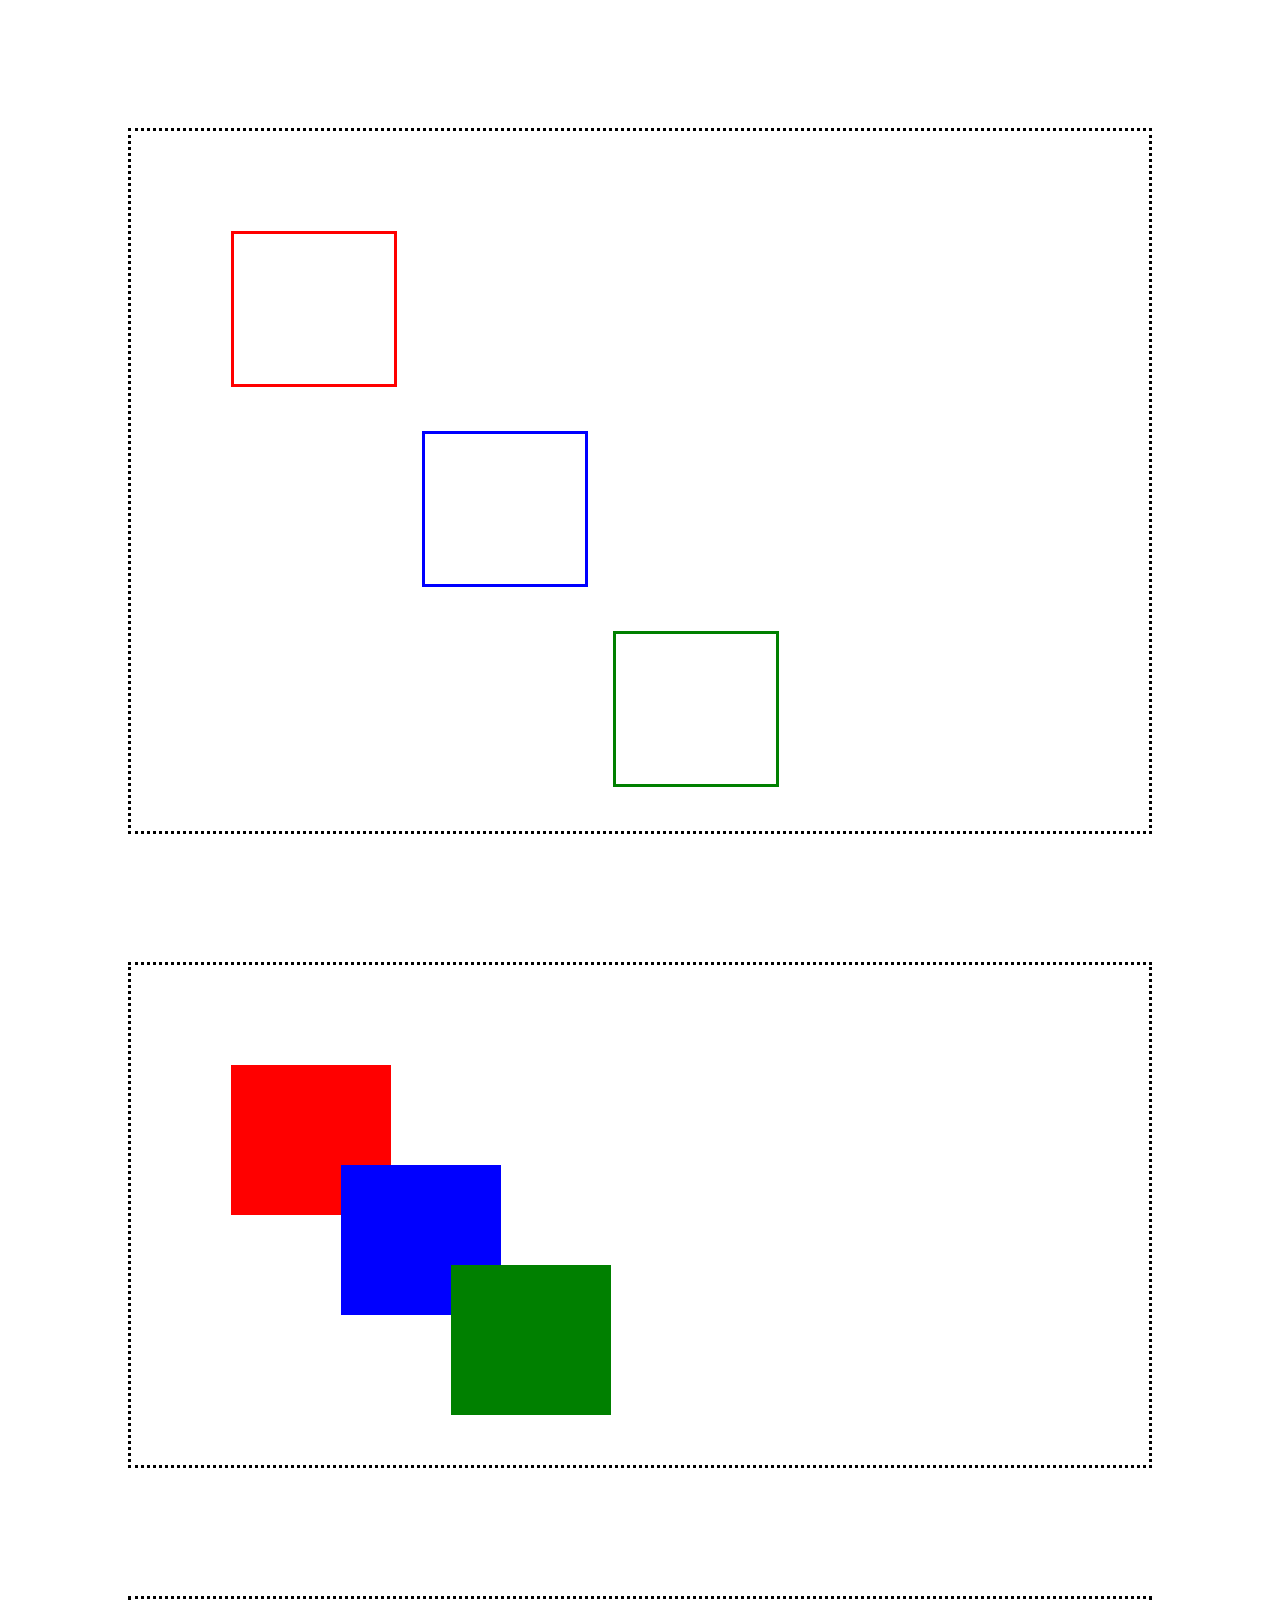
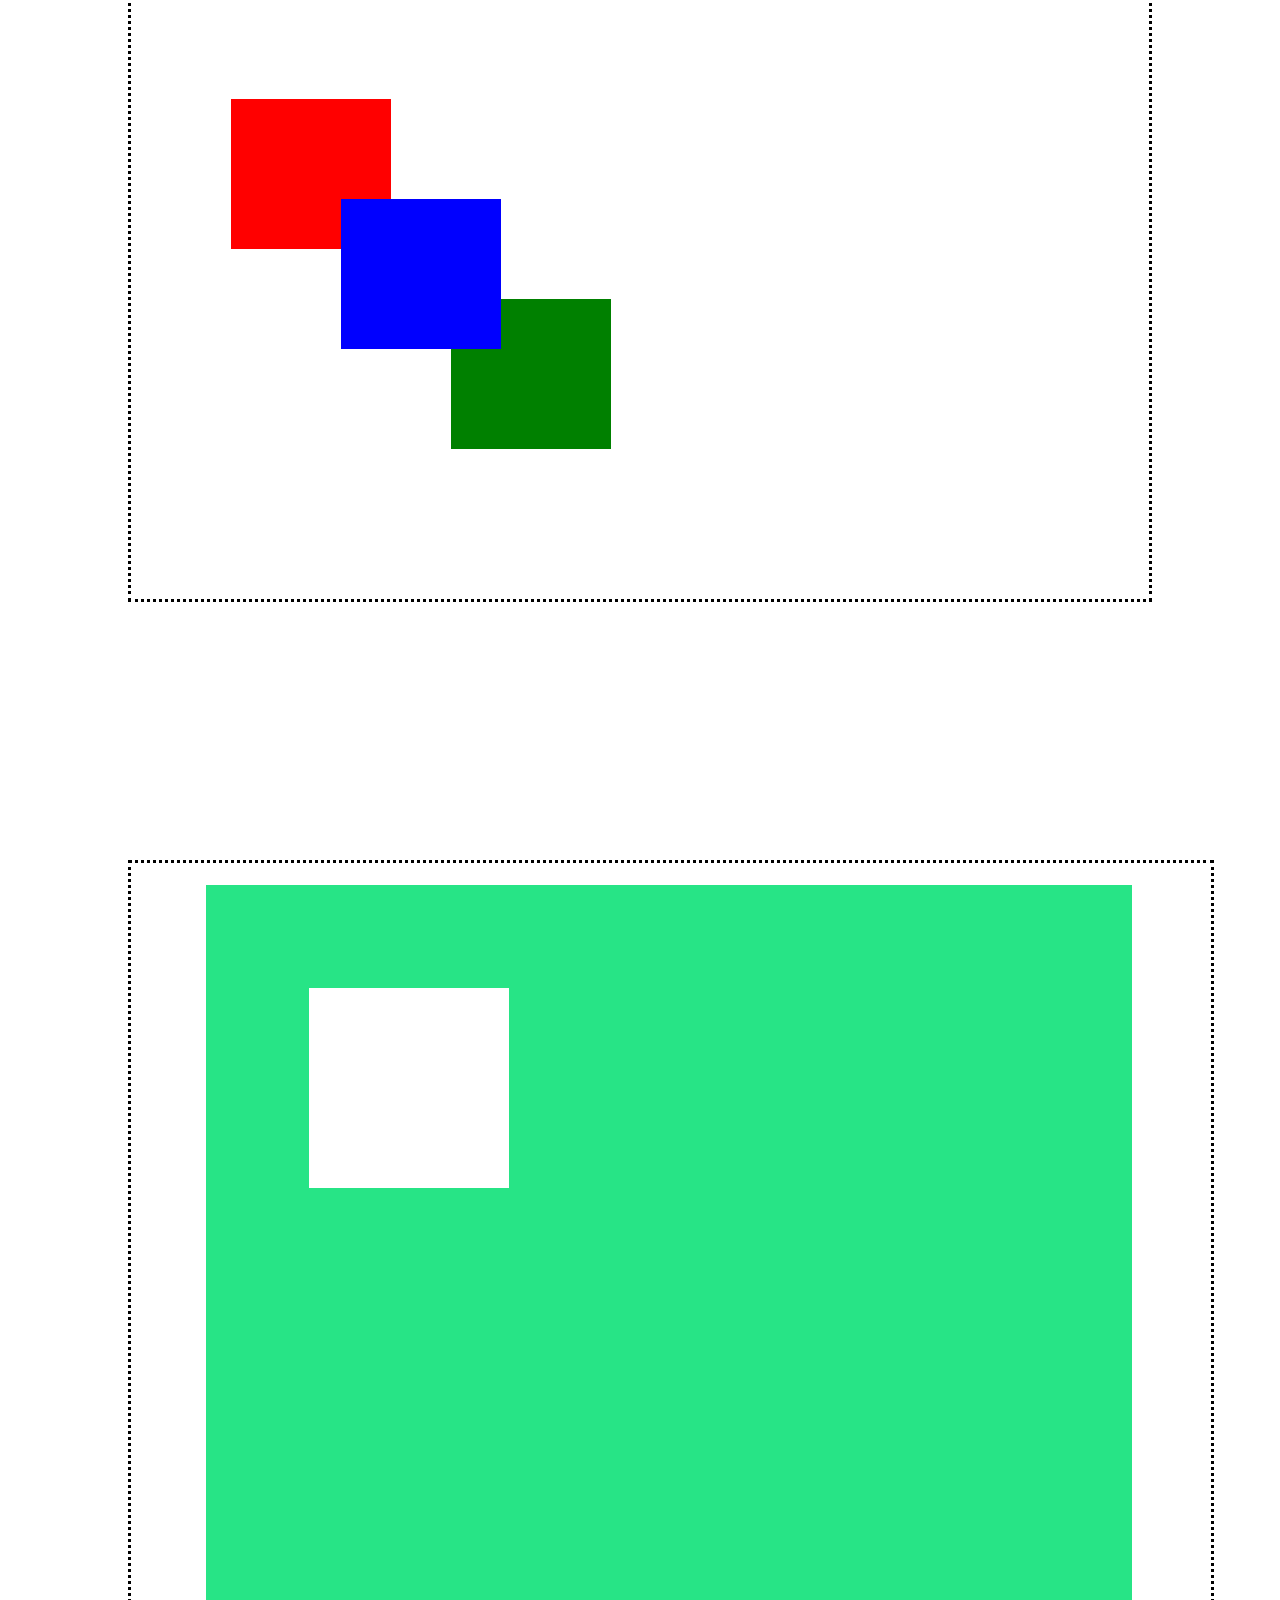
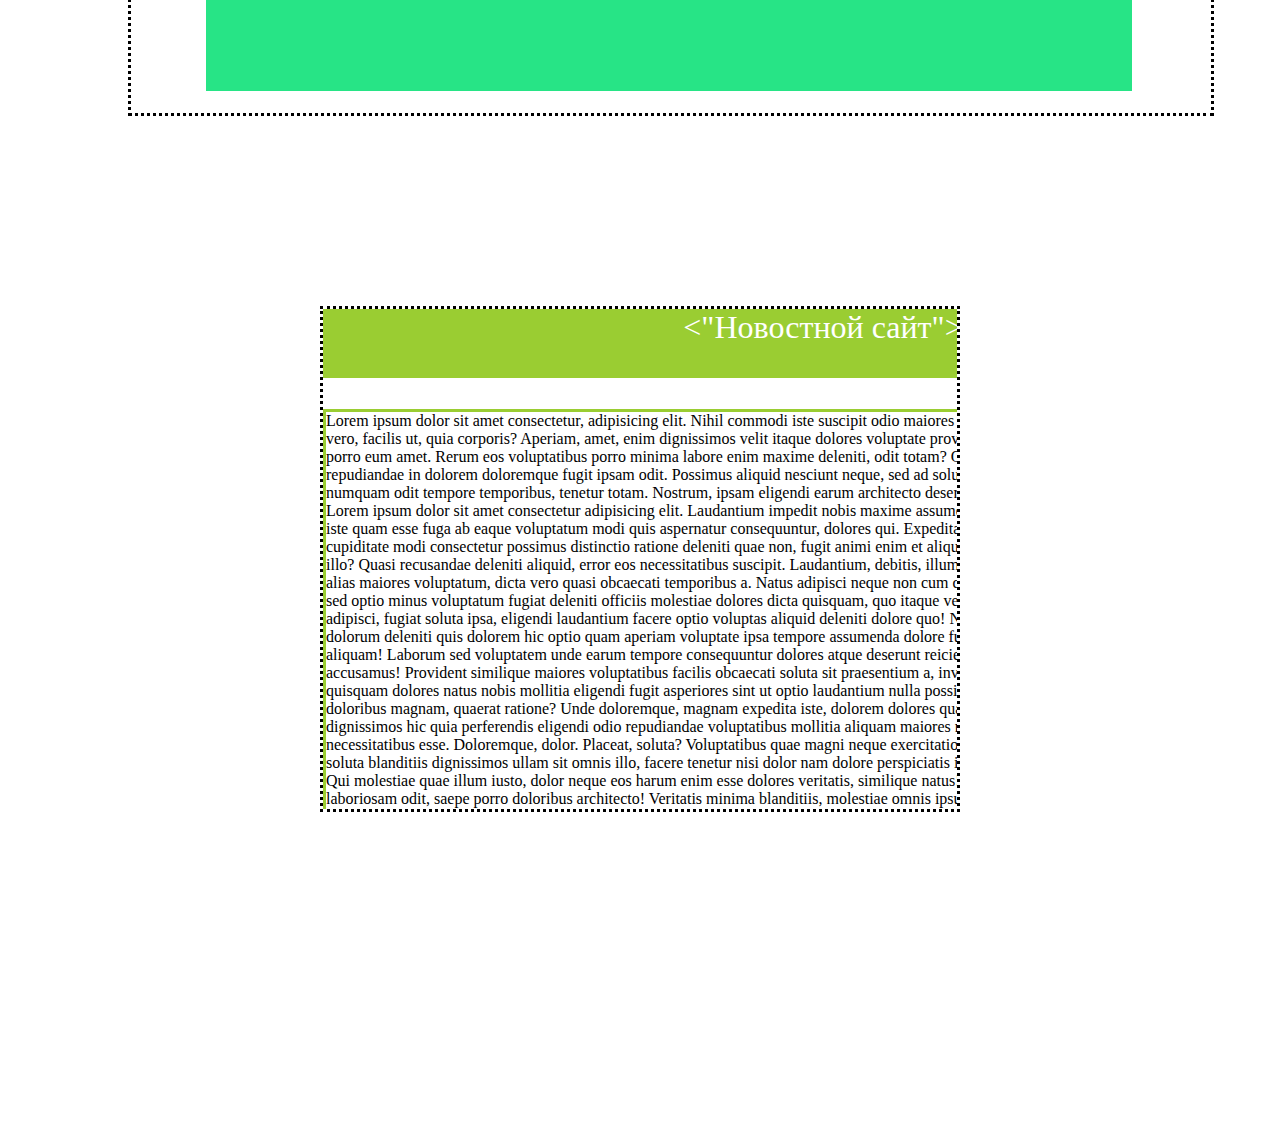
<file: position/index.html>
<!DOCTYPE html>
<html lang="en">
<head>
    <meta charset="UTF-8">
    <meta http-equiv="X-UA-Compatible" content="IE=edge">
    <meta name="viewport" content="width=device-width, initial-scale=1.0">
    <title>Position</title>
    <link rel="stylesheet" href="./style.css">
</head>
<body>
    <div class="first">
        <div class="blok1"></div>
        <div class="blok2"></div>
        <div class="blok3"></div>
    </div>
    <div class="second">
        <div class="blok11"></div>
        <div class="blok12"></div>
        <div class="blok13"></div>
    </div>
    <div class="free">
        <div class="blok21"></div>
        <div class="blok22"></div>
        <div class="blok23"></div>
    </div>
    <div class="family">
        <div class="no_family">
            <div class="blok100"></div>
            <div class="cube200"></div>
        </div>
    </div>
    <div class="five">
        <div class="text">
        <font color="white" size="6" class="GG"><"Новостной сайт"></font>
        </div>
        <div class="maintext">
            <p>Lorem ipsum dolor sit amet consectetur, adipisicing elit. Nihil commodi iste suscipit odio maiores enim tenetur libero maxime, autem quaerat laboriosam vero, facilis ut, quia corporis? Aperiam, amet, enim dignissimos velit itaque dolores voluptate provident quos beatae qui et exercitationem! Illum vitae porro eum amet. Rerum eos voluptatibus porro minima labore enim maxime deleniti, odit totam? Officia eos, dolor totam adipisci nisi deserunt, repudiandae in dolorem doloremque fugit ipsam odit. Possimus aliquid nesciunt neque, sed ad soluta quo natus. Quos eveniet quo maiores beatae voluptates numquam odit tempore temporibus, tenetur totam. Nostrum, ipsam eligendi earum architecto deserunt perspiciatis omnis necessitatibus?</p>
            <p>Lorem ipsum dolor sit amet consectetur adipisicing elit. Laudantium impedit nobis maxime assumenda sint similique possimus enim iure, beatae distinctio iste quam esse fuga ab eaque voluptatum modi quis aspernatur consequuntur, dolores qui. Expedita odit, vitae deserunt voluptas officiis molestias! Aperiam cupiditate modi consectetur possimus distinctio ratione deleniti quae non, fugit animi enim et aliquid quos nostrum quidem cum dolorum perspiciatis itaque illo? Quasi recusandae deleniti aliquid, error eos necessitatibus suscipit. Laudantium, debitis, illum numquam repellendus necessitatibus ratione aspernatur alias maiores voluptatum, dicta vero quasi obcaecati temporibus a. Natus adipisci neque non cum quis exercitationem odio, repudiandae porro aperiam esse sed optio minus voluptatum fugiat deleniti officiis molestiae dolores dicta quisquam, quo itaque velit et quos? Necessitatibus quia nam amet expedita adipisci, fugiat soluta ipsa, eligendi laudantium facere optio voluptas aliquid deleniti dolore quo! Nihil minus eos, temporibus, non voluptas nesciunt sit dolorum deleniti quis dolorem hic optio quam aperiam voluptate ipsa tempore assumenda dolore fugiat, iure fuga commodi enim necessitatibus tenetur aliquam! Laborum sed voluptatem unde earum tempore consequuntur dolores atque deserunt reiciendis asperiores distinctio, placeat, blanditiis sapiente accusamus! Provident similique maiores voluptatibus facilis obcaecati soluta sit praesentium a, inventore, numquam sint distinctio? Omnis repellendus quisquam dolores natus nobis mollitia eligendi fugit asperiores sint ut optio laudantium nulla possimus quidem quae, corrupti enim commodi iusto doloribus magnam, quaerat ratione? Unde doloremque, magnam expedita iste, dolorem dolores quas eaque aut soluta voluptate laborum natus. Minima dignissimos hic quia perferendis eligendi odio repudiandae voluptatibus mollitia aliquam maiores nisi omnis, excepturi asperiores itaque, ex qui in quae necessitatibus esse. Doloremque, dolor. Placeat, soluta? Voluptatibus quae magni neque exercitationem. Perferendis, obcaecati suscipit error sunt sapiente soluta blanditiis dignissimos ullam sit omnis illo, facere tenetur nisi dolor nam dolore perspiciatis itaque in facilis? Quas, soluta tenetur. Ex, perspiciatis? Qui molestiae quae illum iusto, dolor neque eos harum enim esse dolores veritatis, similique natus! Rem suscipit dolore quae non ipsa vel odio nemo laboriosam odit, saepe porro doloribus architecto! Veritatis minima blanditiis, molestiae omnis ipsum eius eum, voluptates maxime deleniti quasi reiciendis dolore doloremque temporibus debitis necessitatibus officiis ipsam minus, eaque id? Vero repellendus officia quaerat rerum a dicta provident laudantium. Ipsum, veritatis? Quod at ducimus voluptatum quos reiciendis qui, earum numquam rem quas eaque eligendi tempore porro tenetur sint, dolores modi corporis consectetur excepturi voluptas non! Aperiam nisi, facere culpa delectus exercitationem error accusamus fugiat ab sed illum? Commodi suscipit labore debitis nemo hic iure possimus quaerat sunt optio, dicta, laudantium placeat exercitationem a error atque maiores, quo repudiandae velit? Soluta quasi ipsam, eius eligendi aut tempora mollitia reiciendis hic temporibus quas nulla aliquid, saepe voluptates, repellat beatae magni expedita animi facilis ipsum cum at asperiores dolores minus error? Ut doloribus saepe possimus assumenda quasi veritatis dignissimos, odio sequi dolore eos. Cumque illo deserunt necessitatibus. Impedit, officiis ducimus. Qui consequatur placeat quaerat. Aliquam nemo cumque autem obcaecati alias sapiente nesciunt, repudiandae iure eius saepe eaque odit! Esse minus dolor cupiditate autem ratione, ad vero dolorum accusantium perspiciatis velit quaerat, maxime possimus id, omnis maiores.</p>
            <p>Lorem ipsum dolor sit amet consectetur adipisicing elit. Temporibus voluptates ipsa culpa placeat nostrum harum mollitia quam doloremque dolorum sapiente nihil, consectetur blanditiis hic delectus eligendi alias inventore, voluptatem qui? Minus impedit adipisci enim aliquid odit in assumenda non rerum doloribus beatae eum veritatis alias corporis explicabo, nam ad magni cupiditate vel necessitatibus excepturi provident omnis quisquam nobis sint. Voluptatum vero, cupiditate voluptas sed illo est tenetur reiciendis facilis, ipsam alias impedit quasi quibusdam, corporis atque magni earum adipisci. Quidem, placeat eligendi. Natus sint aliquid provident eaque nostrum iusto sunt amet dolores aut soluta enim quas molestiae, vitae vero facere odit impedit distinctio delectus, fugiat perspiciatis saepe alias omnis ad? Consequuntur accusamus quibusdam, reiciendis illo doloremque magnam voluptatibus ipsam mollitia! Corrupti enim aliquid commodi. Vero non debitis cupiditate doloremque est laboriosam velit recusandae eius similique. Quidem eius rerum provident. Repellendus voluptatibus harum tempore dolorem, facilis libero ea hic voluptas tenetur quam earum officiis sapiente soluta vitae provident illum fugiat suscipit et incidunt natus possimus distinctio ratione. Dolores qui deleniti quod sequi iusto asperiores accusamus illo voluptatem, quisquam deserunt consequatur labore esse voluptate ducimus non nesciunt? Laborum suscipit quam, molestiae, doloremque animi commodi eaque libero assumenda autem impedit quisquam porro quos ut cumque! A obcaecati distinctio consequatur accusamus delectus blanditiis corporis ipsa laboriosam perspiciatis quia? Modi, libero itaque corrupti unde ut quos maxime autem dolor facere labore eius expedita exercitationem reprehenderit iure maiores quisquam eligendi quo ratione numquam eveniet quasi aut? Excepturi cum voluptates aliquid voluptatibus velit possimus, quaerat quasi quas eligendi architecto, quae ullam id maiores animi placeat harum perferendis dolor ipsa rem exercitationem! Eum atque quibusdam ipsa eveniet, error nam. Assumenda sunt vel mollitia, sequi eveniet deserunt, alias reprehenderit provident, deleniti itaque laudantium similique in culpa asperiores quod. Aspernatur debitis pariatur asperiores eum omnis. Provident perferendis temporibus eaque minus accusamus? Quod, perferendis qui, voluptates placeat similique a maiores maxime enim, excepturi pariatur repellendus consequuntur? Ratione, aut distinctio! Architecto veniam quisquam voluptatem maiores quos ratione cumque eligendi culpa laboriosam adipisci unde ipsa iusto quia beatae enim sequi at error iste est doloribus numquam, quod nihil tenetur! Enim illo totam tempore molestias sapiente voluptatum blanditiis, magnam veritatis dolor vel hic neque. Voluptatibus fuga quidem vitae tenetur maiores aut ipsam neque, labore ipsa laudantium beatae quaerat, nemo esse pariatur delectus deserunt, qui modi repudiandae? Maiores beatae esse hic eius modi in ad optio voluptatum nulla neque amet quas doloremque dolor, inventore, similique quasi placeat. Magni autem architecto odit sint blanditiis voluptatem molestias dolorem inventore dicta provident? Voluptate facilis eveniet, illum dolorum neque qui fugit eum, veritatis deserunt exercitationem aperiam doloribus eos, consectetur dolores quod vero mollitia culpa illo sed natus debitis perferendis? Quis cum possimus adipisci aut ad, deleniti nisi nesciunt at eligendi recusandae porro, explicabo dolorem suscipit sint labore molestiae ratione dolor! Consectetur, est sed nobis numquam nostrum delectus debitis sequi? Voluptas eum neque ullam. Eius, tempore. Temporibus blanditiis illo alias, laborum beatae sed sapiente qui a dolorem suscipit est, cum ut laudantium magnam! Molestiae aut cumque, dolores debitis consequuntur odio.</p>
        </div>
    </div>
</body>
</html>
</file>
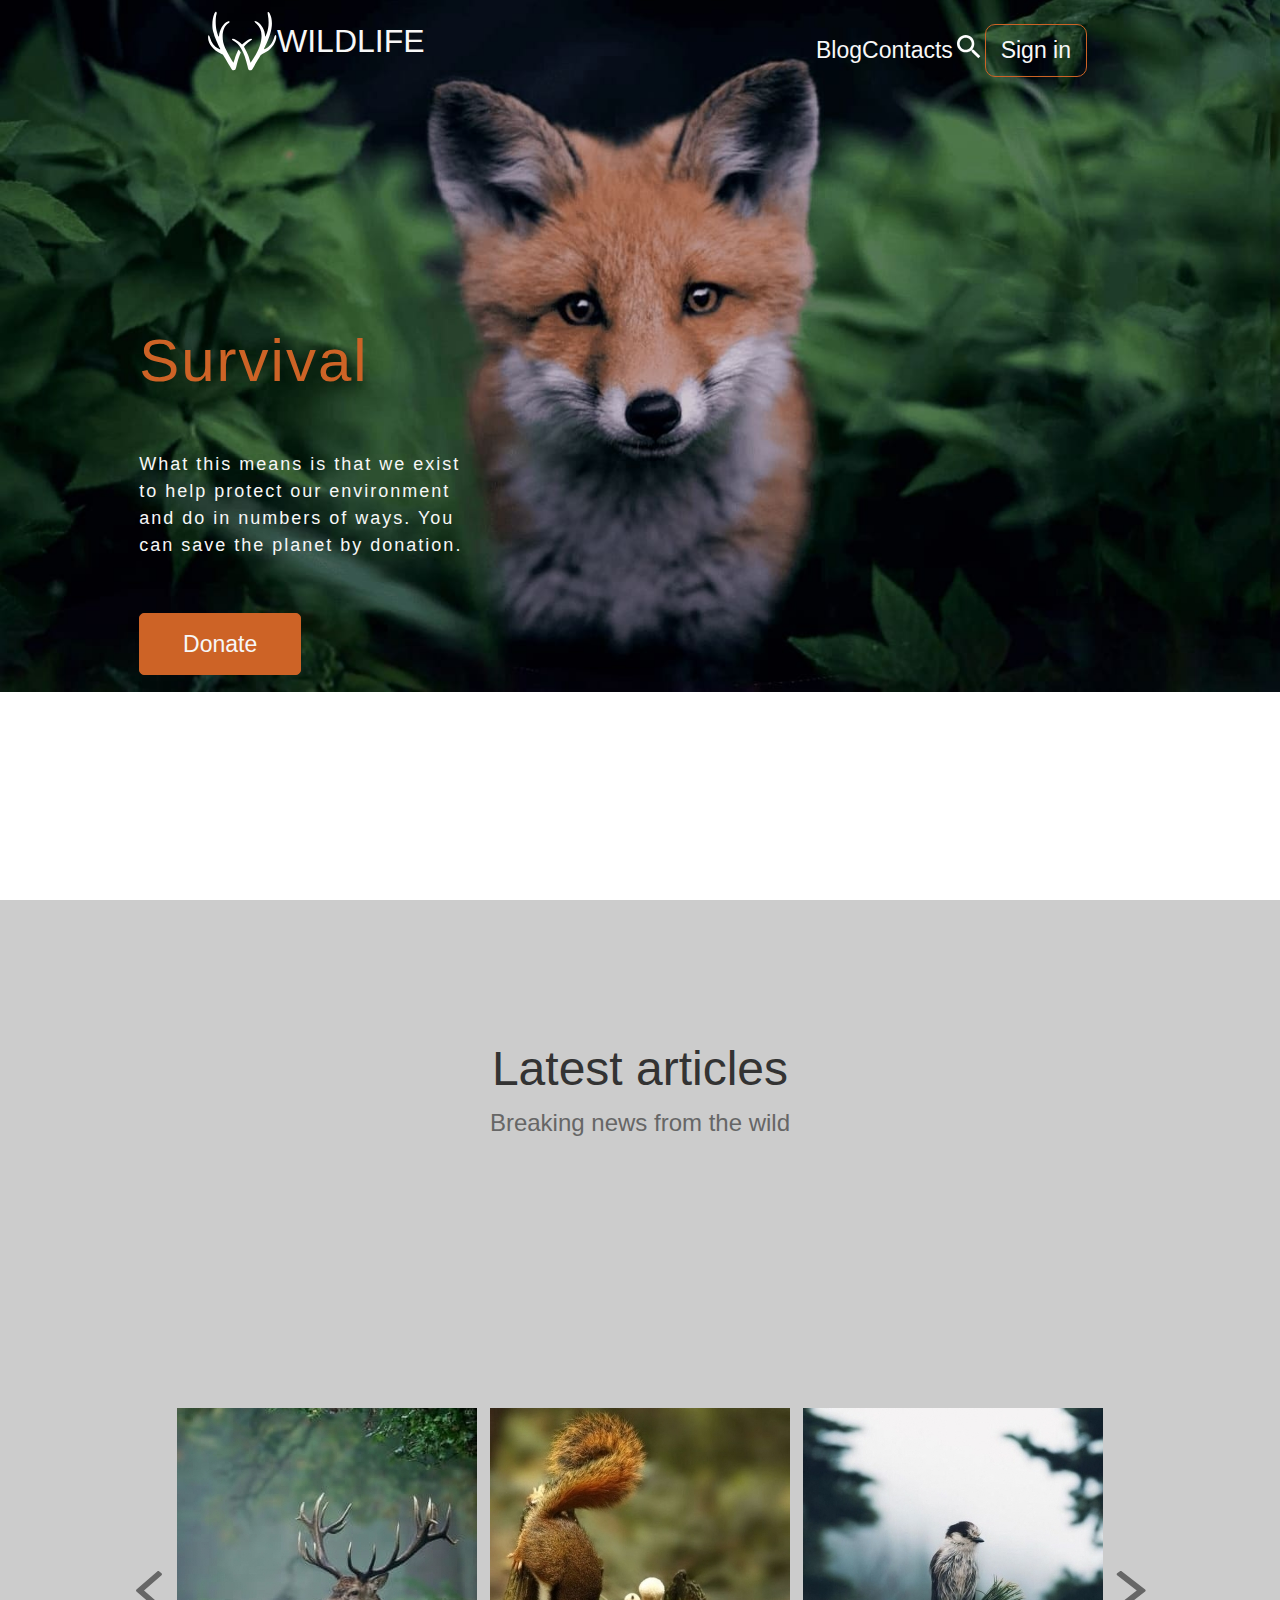
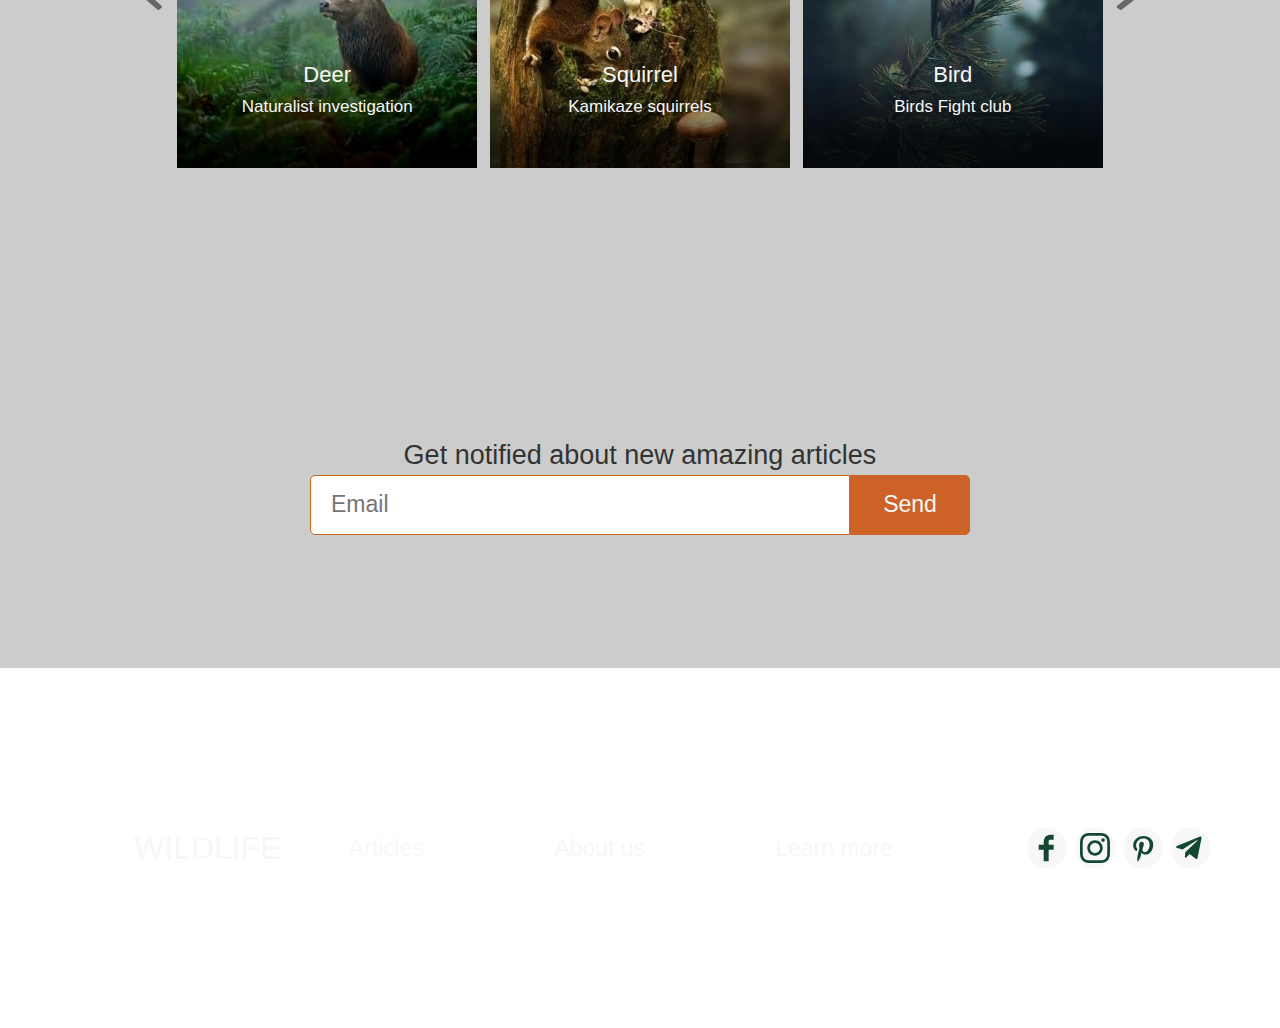
<file: wildlife/index.html>
<html lang="en">
<head>
    <meta charset="UTF-8">
    <meta http-equiv="X-UA-Compatible" content="IE=edge">
    <meta name="viewport" content="width=device-width, initial-scale=1.0">
    <link rel="stylesheet" href="style.css">
    <title>Wildlife</title>
</head>
<body>
    <div class="flexgroups">
        <div class="header">
            <div class="header_logo" style="width: 15%;">
                <ul class="logo_list">
                    <li class="logo_nav">
                        <a href="#" class="logo">
                            <img src="./assets/logo.svg">
                        </a>
                    </li>
                    <li class="logo_nav">
                        <a href="#" >Wildlife</a>
                    </li>
                </ul>
            </div>
            <div class="header_buttons" style="width: 20%;">
                <ul class="header_buttons_list">
                    <li class="header_button_nav">
                        <a href="#" class="header_text">Blog</a>
                    </li>
                    <li class="header_button_nav">
                        <a href="#" class="header_text"">Contacts</a>
                    </li>
                    <li class="header_button_nav" style="height: 50px;">
                        <a href="#">
                            <img src="./assets/search.svg" class="search_button">
                        </a>
                    </li>
                    <li class="header_button_nav sign_in_button">
                        <a href="#"  class="header_button_box">
                            Sign in
                        </a>
                    </li>
                </ul>
            </div>
        </div>
        <div class="survival">
            <div class="survival_group">
                <ul class="survival_list">
                    <li class="survival_title">
                        Survival
                    </li>
                    <li class="survival_text">
                        What this means is that we exist<br>
                        to help protect our environment<br>
                        and do in numbers of ways. You<br>
                        can save the planet by donation.
                    </li>
                    <li class="survival_button_nav">
                        <a href="#" class="survival_button">
                                Donate
                        </a>
                    </li>
                </ul>
            </div>
        </div>
        <div class="articles">
            <div class="articles_content_text">
                <a class="articles_title">
                    Latest articles
                </a>
                <a class="articles_text">
                    Breaking news from the wild
                </a>
            </div>
            <div class="aricles_content_animals">
                <a href="#" class="to_left_icon">
                    <img src="./assets/to_left.svg">
                </a>
                <div class="articles_animal" style="background-image: url(./assets/deer.png);">
                    <a class="animal_title">
                        Deer
                    </a>
                    <a class="animal_text">
                        Naturalist investigation
                    </a>
                </div>
                <div class="articles_animal" style="background-image: url(./assets/squirrel.png);">
                    <a class="animal_title">
                        Squirrel
                    </a>
                    <a class="animal_text">
                        Kamikaze squirrels
                    </a>
                </div>
                <div class="articles_animal" style="background-image: url(./assets/bird.png);">
                    <a class="animal_title">
                        Bird
                    </a>
                    <a class="animal_text">
                        Birds Fight club
                    </a>
                </div>
                <a href="#" class="to_left_icon">
                    <img src="./assets/to_right.svg">
                </a>
            </div>
            <div class="articles_get_notification">
                <a class="notification_title">
                    Get notified about new amazing articles
                </a>
                <div class="notification_input_block">
                    <input type="text" class="notification_input_email" placeholder="Email">
                    <input type="submit" class="notification_input_submit" value="Send">
                </div>
            </div>
        </div>
        <div class="footer">
            <div class="footer_logo" style="width: 12%;">
                <ul class="footer_logo_list">
                    <li class="footer_logo_nav">
                        <a href="#" class="footer_logo">
                            <img src="./assets/logo.svg">
                        </a>
                    </li>
                    <li class="footer_logo_nav">
                        <a href="#" class="footer_text" style="font-size: 32px;line-height: 60px;text-transform: uppercase;">Wildlife</a>
                    </li>
                </ul>
            </div>
            <a href="#" class="footer_text">
                Articles
            </a>
            <a href="#" class="footer_text">
                About us
            </a>
            <a href="#" class="footer_text">
                Learn more
            </a>
            <div class="footer_social_buttons_group">
                <a href="#" class="social_button" style="background-image: url(./assets/facebook.svg);"></a>
                <a href="#" class="social_button" style="background-image: url(./assets/intagram.svg);"></a>
                <a href="#" class="social_button" style="background-image: url(./assets/pinterest.svg);"></a>
                <a href="#" class="social_button" style="background-image: url(./assets/telegram.svg);"></a>
            </div>
        </div>
    </div>
</body>
</html>
</file>
<file: position/style.css>
*{
    margin: 0%;
    padding: 0%;
}

.first{
    display: flex;
    top: 130px;
    height: 700px;
    margin: 10%;
    background-color: white;
    border: dotted;
}

.blok1{
    display: flex;
    position: relative;
    top: 100px;
    left: 100px;
    height: 150px;
    width: 160px;
    color: red;
    border: solid;
}

.blok2{
    display: flex;
    position: relative;
    top: 300px;
    left: 125px;
    height: 150px;
    width: 160px;
    color: blue;
    border: solid;
}

.blok3{
    display: flex;
    position: relative;
    top: 500px;
    left: 150px;
    height: 150px;
    width: 160px;
    color: green;
    border: solid;
}

.second{
    display: flex;
    top: 130px;
    height: 500px;
    margin: 10%;
    background-color: white;
    border: dotted;
}

.blok11{
    display: flex;
    position: relative;
    top: 100px;
    left: 100px;
    height: 150px;
    width: 160px;
    background-color: red;
}

.blok12{
    display: flex;
    position: relative;
    top: 200px;
    left: 50px;
    height: 150px;
    width: 160px;
    background-color: blue;
}

.blok13{
    display: flex;
    position: relative;
    top: 300px;
    left: 0px;
    height: 150px;
    width: 160px;
    background-color: green;
}

.free{
    display: flex;
    top: 130px;
    height: 600px;
    margin: 10%;
    background-color: white;
    border: dotted;
}

.blok21{
    display: flex;
    position: relative;
    top: 100px;
    left: 100px;
    height: 150px;
    width: 160px;
    background-color: red;
}

.blok22{
    display: flex;
    position: relative;
    z-index: 2;
    top: 200px;
    left: 50px;
    height: 150px;
    width: 160px;
    background-color: blue;
}

.blok23{
    display: flex;
    position: relative;
    top: 300px;
    left: 0px;
    height: 150px;
    width: 160px;
    background-color: green;
}

.family{
    display: flex;
    position: relative;
    top: 130px;
    height: 850px;
    width: 1080px;
    margin: 10%;
    background-color: white;
    border: dotted;
}

.no_family{
    display: flex;
    position: relative;
    width: 920px;
    height: 800px;
    border: solid;
    border-color: rgb(39, 228, 134);
    background-color: rgb(39, 228, 134) ;
    left: 75px;
    top: 22px;
}

.blok100{
    display: flex;
    position: relative;
    top: 100px;
    left: 100px;
    height: 200px;
    width: 200px;
    background-color: white;
}

.blok200{
    display: flex;
    position: relative;
    top: 550px;
    left: 420px;
    height: 200px;
    width: 200px;
    background-color: white;
}

.five{
    display: flex;
    position: relative;
    height: 500px;
    margin: 25%;
    top: 0px;
    background-color: white;
    border: dotted; 
    flex-direction: column;
    overflow: scroll;
}

.text{
    display: flex;
    position: relative;
    height: -800px;
    width: 1000px;
    background-color: yellowgreen;
    flex-direction: row;
    text-align: center;
    justify-content: center;
    align-items: center;
    padding-bottom: 5%;
    margin-bottom: 5%;
}

.maintext{
    display: flex;
     position: relative;
     border: solid;
     border-color:yellowgreen ;
     flex-direction: column;
     width: 1000px;
     top: 0px;
}
</file>
<file: wildlife/style.css>
*{
    margin:0px;
    padding: 0px;
    list-style-type: none;
    font-family: -apple-system, BlinkMacSystemFont, 'Segoe UI', Roboto, Oxygen, Ubuntu, Cantarell, 'Open Sans', 'Helvetica Neue', sans-serif;
    text-decoration: none;
    color: #F7F7F7;
}

body{
    background-image: url(./assets/background.png);
    background-repeat: no-repeat;
    background-attachment: fixed; 
    background-size: 100%;
}

.flexgroups{
    display: flex;
    width: 100%;
    flex-direction: column;
    justify-content: center;
}

.header{
    width: 100%;
    height: 100px;
    display: flex;
    justify-content: space-around;
    align-items: center;
}

.logo_list{
    display: flex;
    flex-direction: row;
    justify-content: space-around;
}

.logo_nav{
    font-family: -apple-system, BlinkMacSystemFont, 'Segoe UI', Roboto, Oxygen, Ubuntu, Cantarell, 'Open Sans', 'Helvetica Neue', sans-serif;
    font-style: normal;
    font-weight: normal;
    font-size: 32px;
    line-height: 60px;
    text-transform: uppercase;

}

.header_buttons_list{
    display: flex;
    flex-direction: row;
    align-items: center;
    justify-content: space-between;
}

.header_button_nav{
    font-style: normal;
    font-weight: normal;
    font-size: 23px;
    line-height: 60px;

}

.header_button_box{
    width: 100px;
    text-align: center;
    text-decoration: none;
  

}

.sign_in_button{
    display: flex;
    justify-content: center;
    align-items: center;
    width: 100px;
    height: 51px;
    border: 1px solid #CD6326;
    border-radius: 10px;
    transition: 0.5s;
}

.sign_in_button:hover{
    background-color: #CD6326;
}

.header_text{
    transition: 0.1s;
}

.header_text:hover{
    color:#CD6326
}

.survival{
    display: flex;
    justify-content: flex-start;
    align-items: center;
    height: 800px;
}

.survival_group{
    display: flex;
    justify-content: center;
    height: 350px;
    width: 47%;
}

.survival_list{
    display: flex;
    flex-direction: column;
    justify-content: space-between;
}

.survival_title{
    font-style: normal;
    font-weight: normal;
    font-size: 60px;
    line-height: 72px;
    letter-spacing: 2px;
    color: #CD6326;
}

.survival_text{
    line-height: 72px;
    letter-spacing: 2px;
    font-size: 18px;
    line-height: 27px;

}

.survival_button{
    display: flex;
    justify-content: center;
    align-items: center;
    width: 160px;
    height: 60px;
    font-size: 23px;
    line-height: 27px;
    text-align: center;
    background: #CD6326;
    border: 1px solid #CD6326;
    border-radius: 5px;
    transition: 0.4s;
}

.survival_button:hover{
    background-color:transparent;
}

.articles{
    width: 100%;
    height: 1368px;
    display: flex;
    flex-direction: column;
    justify-content: space-around;
    align-items: center;
    background-color: #CCCCCC;
}

.articles_content_text{
    display: flex;
    flex-direction: column;
    justify-content: space-around;

}

.articles_title{
    font-size: 48px;
    line-height: 72px;
    text-align: center;
    color: #333333;
}

.articles_text{
    font-size: 24px;
    line-height: 36px;
    text-align: center;
    color: #666666;
}

.aricles_content_animals{
    display: flex;
    width: 80%;
    flex-direction: row;
    justify-content: space-around;
    align-items: center;
}

.articles_animal{
    display: flex;
    flex-direction: column;
    width: 300px;
    height: 360px;
    justify-content: flex-end;
    align-items: center;
    transition: 0.5s;
}

.animal_title{
    font-style: normal;
    font-weight: normal;
    font-size: 22px;
    line-height: 36px;
    color: #F7F7F7;
    height: 36px;
    
}

.animal_text{
    font-style: normal;
    font-weight: normal;
    font-size: 17px;
    line-height: 27px;
    text-align: center;
    color: #F7F7F7;
    height: 75px;
}

.articles_animal:hover{
    transform: scale(1.05,1.05);
}

.articles_get_notification{
    display: flex;
    flex-direction: column;
    align-items: center;
}

.notification_title{
    font-size: 27px;
    line-height: 40px;
    text-align: center;
    color: #333333;
}

.notification_input_block{
    display: flex;
    
}

.notification_input_email{

    width: 540px;
    height: 60px;
    padding-left: 20px;
    font-style: normal;
    font-weight: normal;
    font-size: 23px;
    line-height: 27px;
    display: flex;
    align-items: center;
    color: #666666;
    border: none;
    border: 1px solid #CD6326;
    border-radius: 5px 0px 0px 5px;

}

.notification_input_submit{
    width: 120px;
    height: 60px;
    background: #CD6326;
    border: 1px solid #CD6326;
    border-radius: 0px 5px 5px 0px;
    font-size: 23px;
    line-height: 27px;
    align-items: center;
    text-align: center;
}

.footer{
    display: flex;
    height: 360px;
    align-items: center;
    justify-content: space-around;
}

.footer_logo_list{
    display: flex;
    flex-direction: row;
    justify-content: space-around;
    align-items: center;
}

.footer_logo_nav{
    font-family: -apple-system, BlinkMacSystemFont, 'Segoe UI', Roboto, Oxygen, Ubuntu, Cantarell, 'Open Sans', 'Helvetica Neue', sans-serif;
    font-style: normal;
    font-weight: normal;
    font-size: 32px;
    line-height: 60px;
    text-transform: uppercase;

}

.footer_text{
    font-size: 23px;
    line-height: 60px;
    transition: 0.1s;
}


.footer_text:hover{
    color:#CD6326
}

.footer_social_buttons_group{
    display: flex;
    width: 15%;
    flex-direction: row;
    justify-content: space-around;
    align-items: center;
}

.social_button{
    width: 40px;
    height: 40px;
}
</file>
